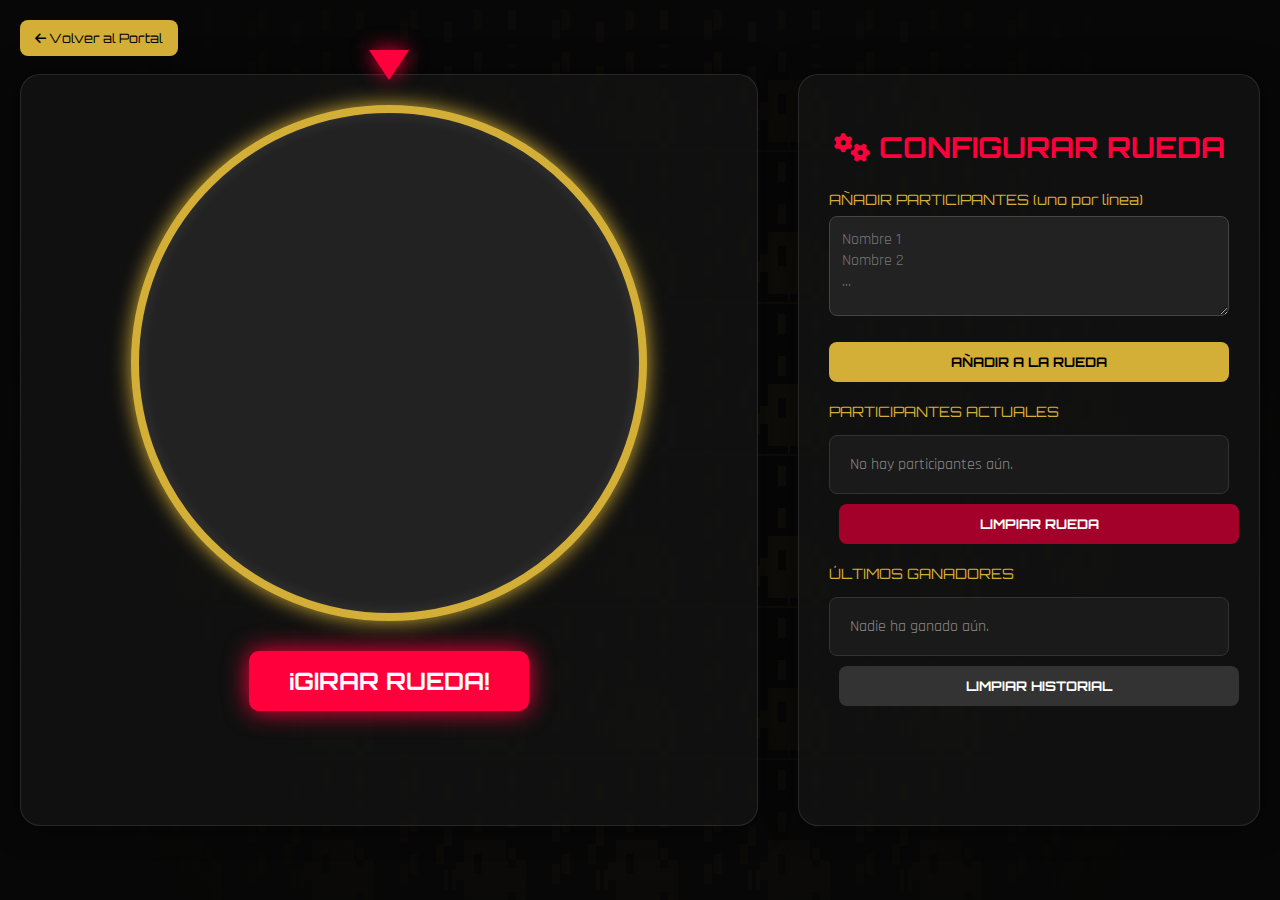
<file: rueda.html>
<!DOCTYPE html>
<html lang="es">
<head>
    <meta charset="UTF-8">
    <meta name="viewport" content="width=device-width, initial-scale=1.0">
    <title>ElDonDelFC | Rueda del Destino</title>
    <link rel="icon" type="image/png" href="favicon.png">
    <link href="https://fonts.googleapis.com/css2?family=Orbitron:wght@400;700&family=Rajdhani:wght@500;700&display=swap" rel="stylesheet">
    <link rel="stylesheet" href="https://cdnjs.cloudflare.com/ajax/libs/font-awesome/6.4.0/css/all.min.css">
    <style>
        :root {
            --bg-dark: #070707;
            --neon-red: #ff003c;
            --gold: #d4af37;
            --glass: rgba(18, 18, 18, 0.9);
            --border-glow: rgba(255, 255, 255, 0.1);
        }

        body {
            background-color: var(--bg-dark);
            color: white;
            font-family: 'Rajdhani', sans-serif;
            margin: 0;
            display: flex;
            justify-content: center;
            align-items: center;
            min-height: 100vh;
            overflow: hidden; /* Evita scrolls innecesarios */
            background-image: radial-gradient(circle at center, transparent 0%, var(--bg-dark) 85%),
                            url("data:image/svg+xml,%3Csvg xmlns='http://www.w3.org/2000/svg' width='152' height='152' viewBox='0 0 152 152'%3E%3Cg fill-rule='evenodd'%3E%3Cg fill='%23d4af37' fill-opacity='0.05'%3E%3Cpath d='M152 150v2H0v-2h28v-8H8v-20H0v-2h8V80h42v20h20v42H30v8h122zm-20-46v-20h8v20h-8zM52 30V10h8v20h-8zM0 102h8v20H0v-20zm52 30h8v20h-8v-20zm100-22h-8v20h8v-20zm-100-62h8v20h-8V48zm88 62h8v20h-8v-20zm-88-22h8v20h-8v-20zm88-22h8v20h-8V64zm-88-22h8v20h-8V42zm88-22h8v20h-8V20zm-44 40h8v20h-8V60zm0 42h8v20h-8v-20zm0-84h8v20h-8V18zm0 126h8v20h-8v-20zM18 52h8v20h-8V52zm88 0h8v20h-8V52zm-88 42h8v20h-8V94zm88 0h8v20h-8V94zM18 10h8v20h-8V10zm88 0h8v20h-8V10z'/%3E%3C/g%3E%3C/g%3E%3C/svg%3E");
            background-attachment: fixed;
        }

        .wheel-container {
            display: flex;
            gap: 40px;
            max-width: 1300px;
            width: 100%;
            padding: 20px;
            box-sizing: border-box;
        }

        /* ----- Rueda de la Fortuna ----- */
        .wheel-box {
            flex-grow: 1;
            background: var(--glass);
            border: 1px solid var(--border-glow);
            border-radius: 20px;
            padding: 30px;
            display: flex;
            flex-direction: column;
            align-items: center;
            justify-content: center;
            position: relative;
            box-shadow: 0 0 30px rgba(0, 0, 0, 0.5);
        }

        .wheel-display {
            width: 500px; /* Ajusta el tamaño de la rueda */
            height: 500px;
            border-radius: 50%;
            border: 8px solid var(--gold);
            background: #222;
            position: relative;
            overflow: hidden;
            transition: transform 6s cubic-bezier(0.25, 0.1, 0, 1); /* Curva de desaceleración */
            box-shadow: 0 0 20px var(--gold), inset 0 0 15px rgba(255,255,255,0.1);
        }
        
        .wheel-segment {
            position: absolute;
            top: 0; left: 0;
            width: 50%; height: 50%;
            transform-origin: 100% 100%;
            clip-path: polygon(0 0, 100% 0, 100% 100%, 0 100%); /* Triángulo */
            background-color: transparent; /* Por defecto transparente */
            display: flex;
            align-items: center;
            justify-content: flex-end; /* Alinea texto hacia el borde */
            padding-right: 20px; /* Espacio para el texto */
            box-sizing: border-box;
            border-bottom: 1px solid rgba(255,255,255,0.05); /* Separador sutil */
        }
        .wheel-segment span {
            position: absolute;
            transform: rotate(calc(90deg / var(--segment-count))) translateX(calc(100% / var(--segment-count))) rotate(90deg); /* Ajusta posición y rotación */
            transform-origin: 0 0;
            font-family: 'Orbitron', sans-serif;
            font-size: 0.9em;
            color: white;
            white-space: nowrap;
            overflow: hidden;
            text-overflow: ellipsis;
            max-width: 80%;
            left: 50%;
            top: 50%;
            transform: translate(-50%, -50%) rotate(calc(var(--angle) * 1deg + 90deg));
        }

        .wheel-pointer {
            position: absolute;
            top: -25px; /* Arriba de la rueda */
            left: 50%;
            transform: translateX(-50%);
            width: 0;
            height: 0;
            border-left: 20px solid transparent;
            border-right: 20px solid transparent;
            border-top: 30px solid var(--neon-red);
            z-index: 10;
            filter: drop-shadow(0 0 10px var(--neon-red));
        }

        .spin-button {
            background: var(--neon-red);
            color: white;
            font-family: 'Orbitron', sans-serif;
            font-weight: bold;
            font-size: 1.5rem;
            padding: 15px 40px;
            border: none;
            border-radius: 10px;
            cursor: pointer;
            margin-top: 30px;
            box-shadow: 0 0 25px var(--neon-red);
            transition: transform 0.2s, box-shadow 0.2s;
        }
        .spin-button:hover:not(:disabled) {
            transform: scale(1.05);
            box-shadow: 0 0 40px var(--neon-red);
        }
        .spin-button:disabled {
            background: #555;
            box-shadow: none;
            cursor: not-allowed;
        }
        
        .winner-display {
            margin-top: 20px;
            font-family: 'Orbitron';
            color: var(--gold);
            font-size: 2em;
            text-align: center;
            min-height: 2em;
        }

        /* ----- Panel de Control ----- */
        .control-panel {
            width: 400px;
            background: var(--glass);
            border: 1px solid var(--border-glow);
            border-radius: 20px;
            padding: 30px;
            box-shadow: 0 0 30px rgba(0, 0, 0, 0.5);
        }

        h2 {
            font-family: 'Orbitron';
            color: var(--neon-red);
            text-align: center;
            margin-bottom: 25px;
            font-size: 1.8rem;
        }

        .form-group {
            margin-bottom: 20px;
        }

        label {
            display: block;
            margin-bottom: 8px;
            font-family: 'Orbitron';
            color: var(--gold);
            font-size: 0.9em;
        }

        textarea, input[type="text"] {
            width: 100%;
            padding: 12px;
            background: #222;
            border: 1px solid #444;
            color: white;
            border-radius: 8px;
            font-family: 'Rajdhani';
            box-sizing: border-box;
            font-size: 1em;
            margin-bottom: 10px;
        }
        textarea { min-height: 100px; resize: vertical; }

        .btn-panel {
            background: var(--gold);
            color: black;
            font-family: 'Orbitron';
            font-weight: bold;
            padding: 12px 20px;
            border: none;
            border-radius: 8px;
            cursor: pointer;
            margin-top: 10px;
            transition: background 0.2s;
            width: 100%;
        }
        .btn-panel.secondary { background: #555; color: white; margin-left: 10px; }
        .btn-panel:hover { filter: brightness(1.2); }

        .participants-list, .winners-list {
            background: #1a1a1a;
            border: 1px solid #333;
            border-radius: 8px;
            max-height: 200px;
            overflow-y: auto;
            padding: 10px;
            margin-top: 15px;
        }
        .participants-list div, .winners-list div {
            padding: 8px 10px;
            border-bottom: 1px solid #282828;
            display: flex;
            justify-content: space-between;
            align-items: center;
        }
        .participants-list div:last-child, .winners-list div:last-child { border-bottom: none; }
        
        .remove-btn {
            background: var(--neon-red);
            color: white;
            border: none;
            border-radius: 4px;
            padding: 4px 8px;
            cursor: pointer;
            font-size: 0.7em;
            transition: background 0.2s;
        }
        .remove-btn:hover { background: #cc002c; }

        .back-to-portal {
            position: absolute;
            top: 20px;
            left: 20px;
            background: var(--gold);
            color: black;
            padding: 10px 15px;
            border-radius: 8px;
            text-decoration: none;
            font-family: 'Orbitron';
            font-size: 0.8rem;
            z-index: 100;
            transition: transform 0.2s;
        }
        .back-to-portal:hover {
            transform: scale(1.05);
        }

        @media (max-width: 1000px) {
            .wheel-container {
                flex-direction: column;
                align-items: center;
            }
            .wheel-display {
                width: 350px;
                height: 350px;
            }
            .control-panel {
                width: 100%;
                max-width: 500px;
            }
        }
    </style>
</head>
<body>

    <a href="index.html" class="back-to-portal">
        <i class="fas fa-arrow-left"></i> Volver al Portal
    </a>

    <div class="wheel-container">
        <div class="wheel-box">
            <div class="wheel-pointer"></div>
            <div class="wheel-display" id="wheel">
                </div>
            <button class="spin-button" id="spinButton">¡GIRAR RUEDA!</button>
            <div class="winner-display" id="winnerDisplay"></div>
        </div>

        <div class="control-panel">
            <h2><i class="fas fa-cogs"></i> CONFIGURAR RUEDA</h2>

            <div class="form-group">
                <label for="newParticipants">AÑADIR PARTICIPANTES (uno por línea)</label>
                <textarea id="newParticipants" placeholder="Nombre 1&#10;Nombre 2&#10;..."></textarea>
                <button class="btn-panel" onclick="addParticipants()">AÑADIR A LA RUEDA</button>
            </div>
            
            <div class="form-group">
                <label>PARTICIPANTES ACTUALES</label>
                <div class="participants-list" id="participantsList">
                    <div style="color:#888;">No hay participantes aún.</div>
                </div>
                <button class="btn-panel secondary" style="background: #a3002a; margin-top: 10px;" onclick="clearParticipants()">LIMPIAR RUEDA</button>
            </div>

            <div class="form-group">
                <label>ÚLTIMOS GANADORES</label>
                <div class="winners-list" id="winnersList">
                    <div style="color:#888;">Nadie ha ganado aún.</div>
                </div>
                <button class="btn-panel secondary" style="background: #333; margin-top: 10px;" onclick="clearWinners()">LIMPIAR HISTORIAL</button>
            </div>
        </div>
    </div>

    <audio id="spinSound" src="spin.mp3" preload="auto"></audio>
    <audio id="winSound" src="win.mp3" preload="auto"></audio>

    <script>
        const wheel = document.getElementById('wheel');
        const spinButton = document.getElementById('spinButton');
        const winnerDisplay = document.getElementById('winnerDisplay');
        const newParticipantsTextarea = document.getElementById('newParticipants');
        const participantsListDiv = document.getElementById('participantsList');
        const winnersListDiv = document.getElementById('winnersList');

        const spinSound = document.getElementById('spinSound');
        const winSound = document.getElementById('winSound');

        let participants = [];
        let winners = [];
        let spinning = false;

        // Cargar desde localStorage al inicio
        document.addEventListener('DOMContentLoaded', () => {
            const storedParticipants = localStorage.getItem('wheelParticipants');
            const storedWinners = localStorage.getItem('wheelWinners');
            if (storedParticipants) {
                participants = JSON.parse(storedParticipants);
                renderWheel();
                renderParticipantsList();
            }
            if (storedWinners) {
                winners = JSON.parse(storedWinners);
                renderWinnersList();
            }
        });

        function saveState() {
            localStorage.setItem('wheelParticipants', JSON.stringify(participants));
            localStorage.setItem('wheelWinners', JSON.stringify(winners));
        }

        function renderWheel() {
            wheel.innerHTML = ''; // Limpiar segmentos anteriores
            if (participants.length === 0) {
                wheel.style.transform = 'rotate(0deg)';
                return;
            }

            const segmentAngle = 360 / participants.length;
            participants.forEach((name, index) => {
                const segment = document.createElement('div');
                segment.className = 'wheel-segment';
                segment.style.cssText = `
                    transform: rotate(${segmentAngle * index}deg) skewY(-${90 - segmentAngle}deg);
                    background-color: hsl(${index * (360 / participants.length)}, 70%, 40%);
                    z-index: ${participants.length - index}; /* Asegura el orden visual */
                `;

                const nameSpan = document.createElement('span');
                nameSpan.textContent = name;
                nameSpan.style.cssText = `
                    transform: rotate(${segmentAngle / 2}deg) translateX(-50%) translateY(-50%) rotate(90deg);
                    top: 50%; left: 50%;
                `;
                segment.appendChild(nameSpan);
                wheel.appendChild(segment);
            });
        }

        function renderParticipantsList() {
            participantsListDiv.innerHTML = '';
            if (participants.length === 0) {
                participantsListDiv.innerHTML = '<div style="color:#888;">No hay participantes aún.</div>';
                return;
            }
            participants.forEach((name, index) => {
                const div = document.createElement('div');
                div.innerHTML = `<span>${name}</span> <button class="remove-btn" onclick="removeParticipant(${index})">X</button>`;
                participantsListDiv.appendChild(div);
            });
        }

        function renderWinnersList() {
            winnersListDiv.innerHTML = '';
            if (winners.length === 0) {
                winnersListDiv.innerHTML = '<div style="color:#888;">Nadie ha ganado aún.</div>';
                return;
            }
            winners.forEach(name => {
                const div = document.createElement('div');
                div.textContent = name;
                winnersListDiv.prepend(div); // Añadir al principio para que los más nuevos estén arriba
            });
        }

        function addParticipants() {
            const inputNames = newParticipantsTextarea.value.split('\n').map(name => name.trim()).filter(name => name !== '');
            if (inputNames.length > 0) {
                participants = [...new Set([...participants, ...inputNames])]; // Evitar duplicados
                newParticipantsTextarea.value = '';
                renderWheel();
                renderParticipantsList();
                saveState();
            }
        }

        function removeParticipant(index) {
            participants.splice(index, 1);
            renderWheel();
            renderParticipantsList();
            saveState();
        }

        function clearParticipants() {
            if (confirm('¿Estás seguro de que quieres limpiar todos los participantes de la rueda?')) {
                participants = [];
                renderWheel();
                renderParticipantsList();
                saveState();
            }
        }

        function clearWinners() {
            if (confirm('¿Estás seguro de que quieres limpiar el historial de ganadores?')) {
                winners = [];
                renderWinnersList();
                saveState();
            }
        }

        spinButton.addEventListener('click', () => {
            if (spinning || participants.length === 0) return;

            spinning = true;
            spinButton.disabled = true;
            winnerDisplay.textContent = '¡GIRANDO...!';
            wheel.style.transition = 'transform 6s cubic-bezier(0.25, 0.1, 0, 1)'; // Reiniciar transición

            spinSound.currentTime = 0;
            spinSound.play();

            const randomIndex = Math.floor(Math.random() * participants.length);
            const segmentAngle = 360 / participants.length;
            const stopAngle = (360 * 5) + (360 - (randomIndex * segmentAngle + segmentAngle / 2)); // 5 vueltas completas + ángulo ganador

            wheel.style.transform = `rotate(${stopAngle}deg)`;

            wheel.addEventListener('transitionend', () => {
                if (!spinning) return; // Evitar dispararse en otras transiciones
                spinning = false;
                spinButton.disabled = false;
                spinSound.pause();
                winSound.play();

                const winnerName = participants[randomIndex];
                winnerDisplay.innerHTML = `¡GANADOR: <span style="color:var(--neon-red);">${winnerName}</span>!`;
                
                // Mover ganador al historial
                winners.push(winnerName);
                renderWinnersList();
                saveState();

                // Quitar al ganador de la rueda para que no se repita inmediatamente (opcional)
                // removeParticipant(randomIndex);
            }, { once: true });
        });

        // Inicializar la rueda
        renderWheel();

        // Precargar sonidos
        const soundsToPreload = ['spin.mp3', 'win.mp3'];
        soundsToPreload.forEach(src => {
            const audio = new Audio(src);
            audio.load();
        });

    </script>
</body>
</html>
</file>
